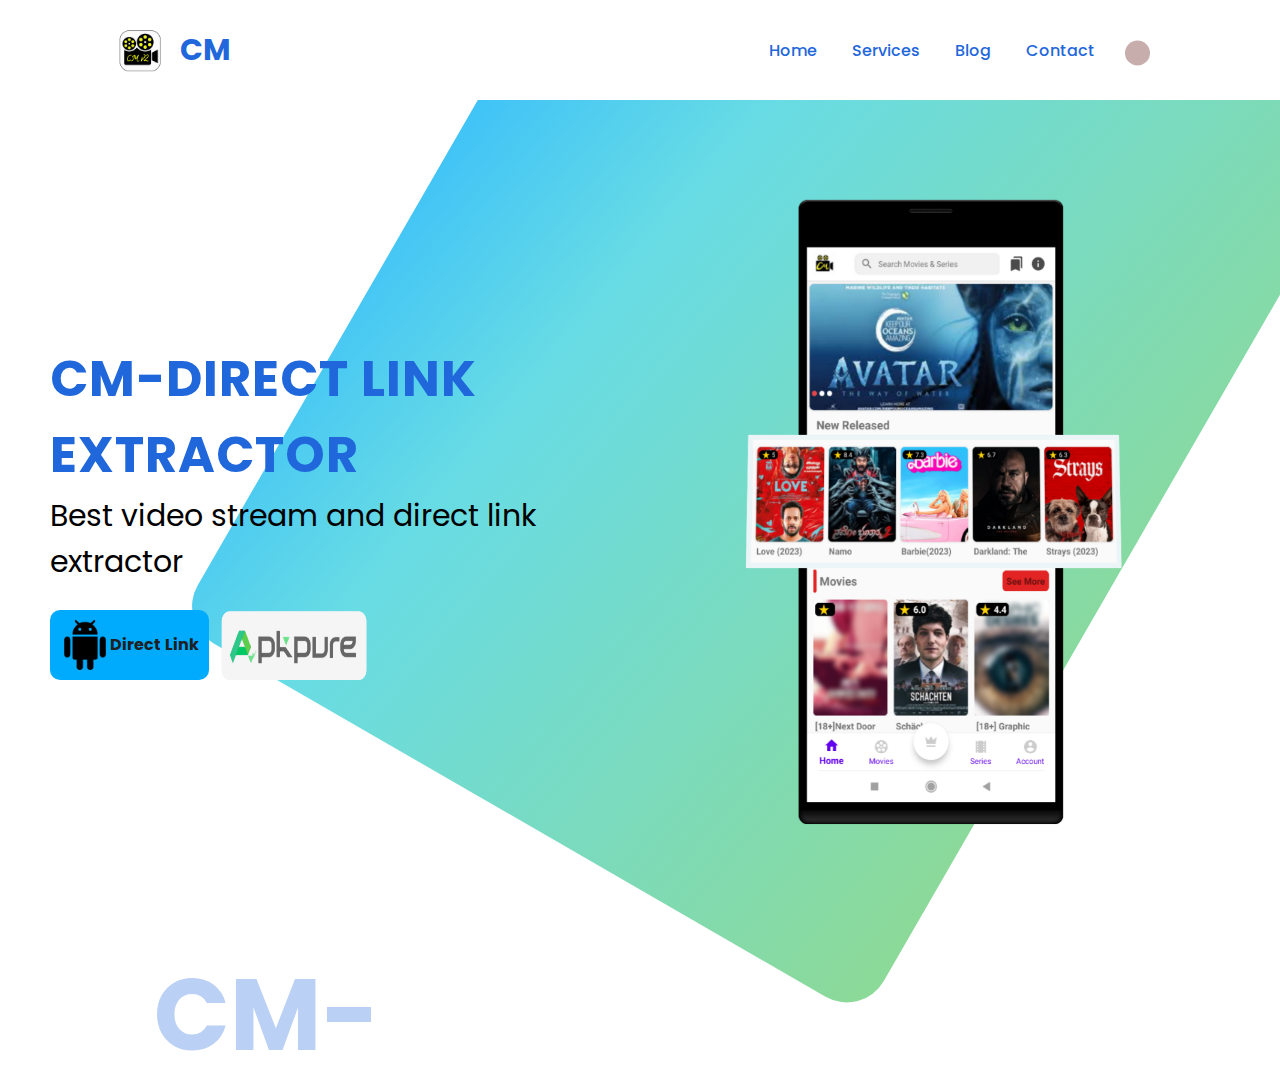
<file: index.html>
<!DOCTYPE html>
<html lang="en">
<head>
    <meta charset="UTF-8">
    <meta name="viewport" content="width=device-width, initial-scale=1.0">
    <meta name="renderer" content="webkit">
    <meta name="HandheldFriendly" content="true">
    <meta name="MobileOptimized" content="320">
    <meta name="screen-orientation" content="portrait">
    <meta name="x5-orientation" content="portrait">
    <meta name="msapplication-tap-highlight" content="no">
    
    <title>CM App & Video Download & Stream Videos | Official Site</title>
    <meta name="description" content="Download CM App (APK) latest version 2023 in Official Website. CM App is the best video link extractor for channelmyanmar,megaup,mega.nz,streamwish.com,streamvid.com all other movie & series video." />
    <meta name="keywords" content="cm, cm app, cm download, CM apk,cm direct link extractor,cm-direct link extractor" />
  
    <meta property="og:title" content="CM - Free Watch & Download movie & series from channelmyanmar" />
    <meta property="og:description"
      content="CM Official Website - Get the newest CM app and download movies and series  from channelmyanmar for free." />
    <meta property="og:url" content="https://www.delnyal.github.io/cm/app.html" />
    <meta property="og:type" content="website" />
    <meta property="og:site_name" content="CM-Direct link extractor" />
    
    <link rel="stylesheet" href="https://fonts.googleapis.com/css2?family=Material+Symbols+Sharp:opsz,wght,FILL,GRAD@48,400,0,0" />
    <link rel="stylesheet" href="https://unicons.iconscout.com/release/v4.0.0/css/line.css">
    <link rel="stylesheet" href="style.css">
</head>
<body>
      <i class="uil uil-angle-up up"></i>
      <header>
        <h2 style="display: flex;align-items: center;"><img width="80px" height="80px" src="20230516_212637.png">CM</h2>
        <ul>
          <li><a href="#home" id="nav1">Home</a></li>
          <li><a href="#services" id="nav2">Services</a></li>
          <li><a href="#blog" id="nav3">Blog</a></li>
          <li><a href="#contact" id="nav4">Contact</a></li>
          <li>
            <div class="switch">
              <div class="switchcircle">
                <ion-icon name="moon-outline"></ion-icon>
              </div>
            </div>
          </li>
        </ul>
        <i class="uil uil-bars menu"></i>
      </header>
      <div id="banner-bg">
        <div class="img-pc-bg"></div>
      </div>
      <section id="home">
        <div class="left">
            <h3>CM-DIRECT LINK EXTRACTOR</h3>
          <span>Best video stream and direct link extractor</span>
          
          <div class="download">
            <div class="item" id="direct"><img width="50px" height="50px" src="android.png">Direct Link</div>
            <div class="item" id="apkpure"><img width="150px" src="apk-pure.png" height="70px" src="apk-pure.png"></div>
           
          </div>
            </div>
        <div class="right">
          <img  src="cm_head.png">
        </div>
        <h1 class="bgtitle">CM-</h1>
        <div id="banner-bg2">
            <div class="img-pc-bg"></div>
        </di>
      </section>
    <script src="script.js"></script>
</body>
</html>
</file>
<file: style.css>
@import url('https://fonts.googleapis.com/css2?family=Poppins:wght@100;200;300;400;500;600;700;800;900&display=swap');

* {
  padding: 0;
  margin: 0;
  box-sizing: border-box;
  font-family: 'poppins', sans-serif;
  scroll-behavior: smooth;
  
}

header {
  display: flex;
  justify-content: space-between;
  align-items: center;
  padding: 0 100px;
  height: 100px;
  width: 100%;
  background:white;
  position: fixed;
  top: 0;
  z-index: 999999999999;
  transition: 0.3s;
}

.dark header {
  background-color: #2E2E34
}

header h2 {
  font-size: 30px;
  color: #1f67db;
  text-transform: uppercase;

}
header ul{
    display:flex;
    align-items: center;
    justify-content: space-between;
}
header ul li {
  display: inline-block;
  margin-left: 15px;
}

header ul li a {
  text-decoration: none;
  color: #1f67db;
  font-weight: 500;
  padding: 10px;
  border-radius: 15px;
  transition: 0.6s ease;
}

header ul li a:hover {
  background-color: #1f67db;
  color: #c7adab;
}

.menu {
  display: none;
}

.up {
  position: fixed;
  bottom: 50px;
  right: 50px;
  font-size: 30px;
  background-color: #1f67db;
  color: white;
  padding: 10px 15px;
  border-radius: 5px;
  cursor: pointer;
  display: none;
  z-index: 999999;
}
#banner-bg{
    display: flex;
    justify-content: flex-end;

    margin-bottom: -24.49275rem;
}
#banner-bg .img-pc-bg{
    display: flex;
    width: 1014px;
    height: 49.49275rem;
    transform: rotate(120deg);
    background: linear-gradient(10deg, #00aafc 0%, #42d3de 31%, #70d07d 100%);
    border-radius: 2.657rem;
    opacity: 0.8;
    position: relative;
    z-index: 0;
    top: -0.90821rem;
    right: 0;
    overflow: hidden;
}
#home {
    margin-top: 0px;
    padding: 0px;
    display: flex;
    align-items: center;
    justify-content: center;
    height:70vh;
    width: calc(100% - 100px);
    margin-left: auto;
    margin-right: auto;
    position: relative;
  }
  .download{
    margin-top: 15px;
    display: flex;
    align-items: center;
    justify-content: flex-start;
  }
 
  .item{
    cursor: pointer;
    padding: 10px;
    display:flex;
    align-items: center;
    justify-content: center;
  }
  .item:nth-child(1){
    background: #00aafc;
    border-radius: 10px;
    font-weight: bold;
    color: #1F2021;
  }
 
  .dark {
    background-color: #1F2021;
    color: #fff;
    transition: 0.3s;
  }
  
  .right {
    transform: translateY(-200px)
  }
  
  .right img {
    width: 600px;
  }
  
  .left {
    display: flex;
    flex-direction: column;
    transform: translateY(-200px)
  }
  
  .left span {
    font-size: 30px;
  }
  
  .left h3 {
    font-size: 50px;
    color: #1f67db;
    letter-spacing: 1px;
  }
  
  .left .des {
    font-size: 25px;
  }
  
  .left button {
    border: none;
    outline: none;
    background-color: #1f67db;
    width: 150px;
    border-radius: 15px;
    padding: 15px 20px;
    margin-top: 20px;
    cursor: pointer;
    transition: 0.5s;
  }
  
  .item{
    text-decoration: none;
    color: white;
    transition: 0.5s;
  }
  
  .item:hover {
    transform: scale(1.09);
    
  }
  
  .left button:hover a {
    color: #1f67db
  }
  
  .bgtitle {
    position: absolute;
    transform: rotate(0deg) translateY(300px) translateX(-850px);
    z-index: -2;
    right: 0;
    font-size: 100px;
    color: #1f67db;
    opacity: 0.3;
  }
  

  
  .circle1 {
    position: absolute;
    height: 200px;
    width: 200px;
    border: solid 30px #1f67db;
    border-radius: 50%;
    opacity: 0.3;
    bottom: 250px;
    left: 80px;
  }
  
  
  .circle3 {
    position: absolute;
    height: 200px;
    width: 200px;
    border: solid 30px #1f67db;
    opacity: 0.3;
    border-radius: 50%;
    top: 100px;
    left: 50px;
  }
  .switch {
    background: #fff;
    height: 30px;
    width: 60px;
    padding: 0 5px;
    border-radius: 20px;
    transform: translateY(2.5px);
    display: flex;
    align-items: center;
  }
  
  .switchcircle {
    height: 25px;
    width: 25px;
    background-color: #c7adab;
    border-radius: 50%;
    transition: 0.3s;
    display: flex;
    align-items: center;
    justify-content: center;
    color: #fff;
  }
  
  .switchcircle.on {
    transform: translateX(25px);
    height: 25px;
    width: 25px;
    background-color: #2E2E34;
    border-radius: 50%;
  }
  @media (max-width: 1100px){
    #home{
      
        margin-top: 90px;
        padding-top: 0px;
        display: flex;
        align-items: center;
        justify-content: space-between;
        width: calc(100% - 50px);
        margin-left: auto;
        margin-right: auto;
        position: relative;
        padding-bottom: 150px;
    }
  }
  @media (max-width: 900px) {

    header {
        background:#00aafc;
         /* linear-gradient(10deg, #00aafc 0%, #42d3de 31%, #70d07d 100%); */
      padding: 0 20px;
      height: 60px;
    }
  
    header h2 {
      font-size: 25px;
    }
    header h2 img{
        width: 60px;
        height: 60px;
    }
  
    header ul {
      display: flex;
      flex-direction: column;
      position: fixed;
      top: 0;
      left: 0;
      padding-left: 20px;
      bottom: 0;
      width: 200px;
      padding: 80px 0 420px 30px;
      background-color: #2d158c;
      z-index: 9999;
      transform: translateX(-200px);
      transition: transform 0.5s;
      z-index: 99999999999;
    }
  
    header ul.open {
      display: flex;
      flex-direction: column;
      position: fixed;
      top: 0;
      left: 0;
      padding-left: 20px;
      bottom: 0;
      width: 200px;
      padding: 80px 0 420px 30px;
      background-color: #2d158c;
      transform: translateX(0px);
    }
  
    header ul li {
      margin: 20px 0;
    }
  
    header ul li a {
      color: white;
    }
  
    header ul li a:hover {
      color: #c7adab;
      background-color: transparent;
    }
  
    .menu {
      display: block;
      font-size: 20px;
      font-weight: 700;
      color: #1f67db;
      cursor: pointer;
      transition: 0.5s;
    }
  
    .up {
      position: fixed;
      bottom: 20px;
      right: 20px;
      font-size: 15px;
      background-color: #1f67db;
      color: white;
      padding: 8px 10px;
      border-radius: 5px;
      cursor: pointer;
      display: none;
    }
 
    #home {
        height: 60vh;
        
      display: flex;
      flex-direction: column;
      align-items: center;
      justify-content: space-between;
      width: calc(100% - 50px);
      margin-left: auto;
      margin-right: auto;
      position: relative;
      padding-bottom: 150px;
    }
  
    .right {
      transform: translateY(0);
    }
  
    .right img {
      width: 500px;
      margin-top: 40px;
    }
  
    .left {
      display: flex;
      flex-direction: column;
      align-items: center;
      text-align: center;
      transform: translateY(0);
    }
  
    .left span {
      font-size: 20px;
    }
  
    .left h3 {
      font-size: 35px;
      color: #1f67db;
      letter-spacing: 1px;
    }
  
    .left .des {
      font-size: 20px;
    }
  
    .left button {
      border: none;
      outline: none;
      background-color: #1f67db;
      width: 130px;
      #42445A border-radius: 15px;
      padding: 15px 20px;
      margin-top: 20px;
      cursor: pointer;
      transition: 0.5s;
    }
  
    .left button a {
      text-decoration: none;
      color: white;
      transition: 0.5s;
    }
  
    .left button:hover {
      transform: scale(1.09);
      background-color: #c7adab;
    }
  
    .left button:hover a {
      color: #1f67db
    }
  
    .bgtitle {
      transform: rotate(-90deg) translateY(130px) translateX(-350px);
      font-size: 60px;
    }
  
    .ya {
      left: 0;
      transform: translateY(300px);
      font-size: 60px;
    }
  
    .circle1 {
      height: 70px;
      width: 70px;
      border: solid 10px #1f67db;
      left: -10px;
      ;
      transform: translateY(-45px);
    }
  
    .circle2 {
      height: 70px;
      width: 70px;
      border: dashed 10px #1f67db;
      right: 0;
      transform: translateY(130px)
    }
  
    .circle3 {
      display: none;
    }
  
    #banner-bg{
     display: none;
        justify-content: flex-end;
    position: relative;
        margin-bottom: -24.49275rem;
    }
    .bgtitle{
        display: none;
    }
          
    #services {
      padding: 50px 100px;
    }
}
</file>
